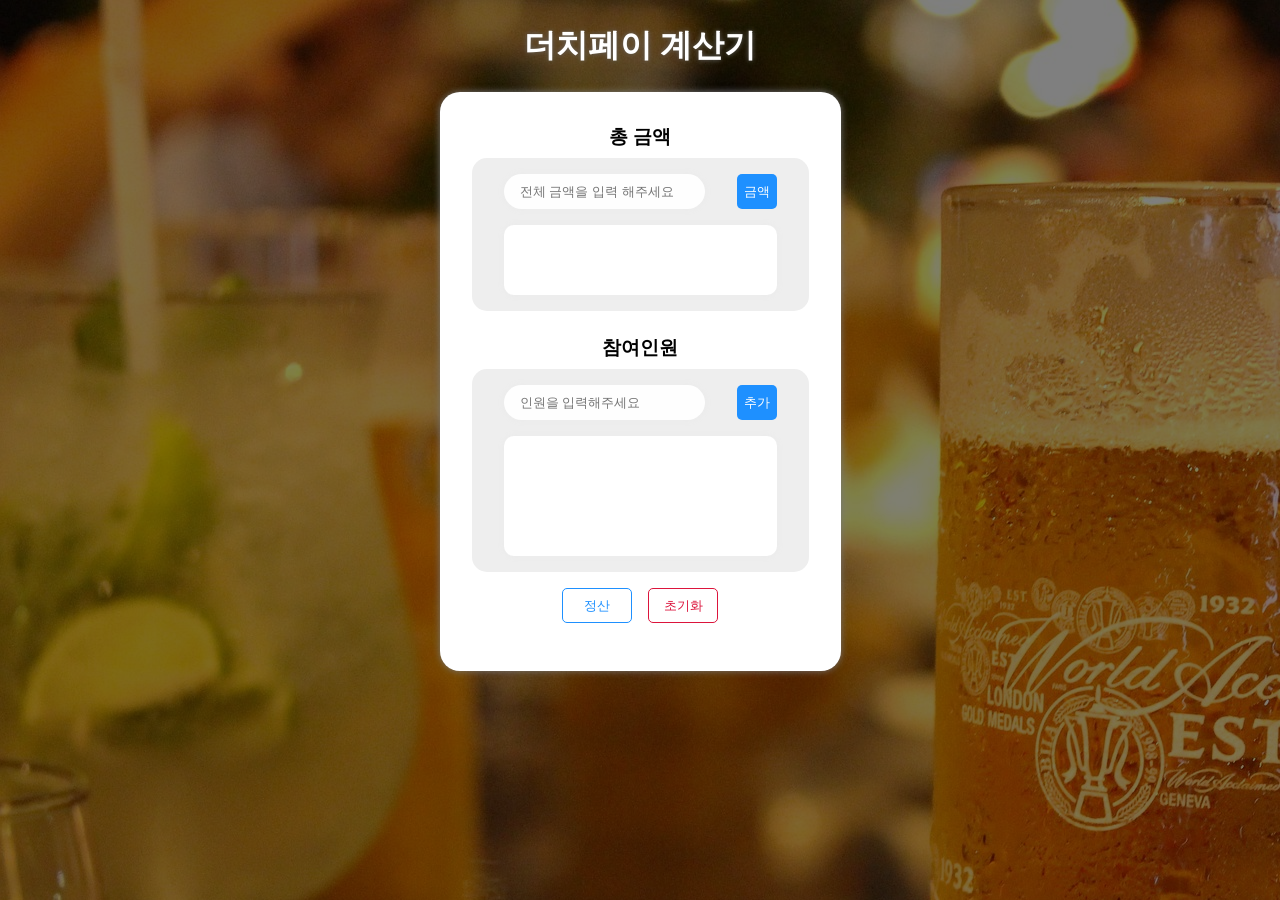
<file: index.html>
<!DOCTYPE html>
<html lang="en">
<head>
  <meta charset="UTF-8">
  <meta name="viewport" content="width=device-width, initial-scale=1.0">
  <title>Document</title>
  <link rel="stylesheet" href="./common.css">
</head>
<body>
  <div class="bg"></div>
  <div id="container">
    <h1 class="title">더치페이 계산기</h1>
    <div id="item-container">
      <div class="container">
        <div class="priceContainer">
          <h3 class="wrapTitle">총 금액</h3>
          <div id="wrap">
            <div class="priceInputBox">
              <input type="number" id="price">
            </div>  
          <div id="priceBox"></div>
        </div>
        <div class="userContainer">
          <h3 class="wrapTitle">참여인원</h3>
          <div id="wrap">
            <div class="userInputBox">
              <input type="text" id="userName">
            </div>
            <ul id="userList"></ul>
          </div>
        </div>
      </div>
      <div class="itemBtnBox"></div>
    </div>
  </div>
  <script src="./user.js"></script>
  <script src="./price.js"></script>
  <script>
  </script>
</body>
</html>
</file>
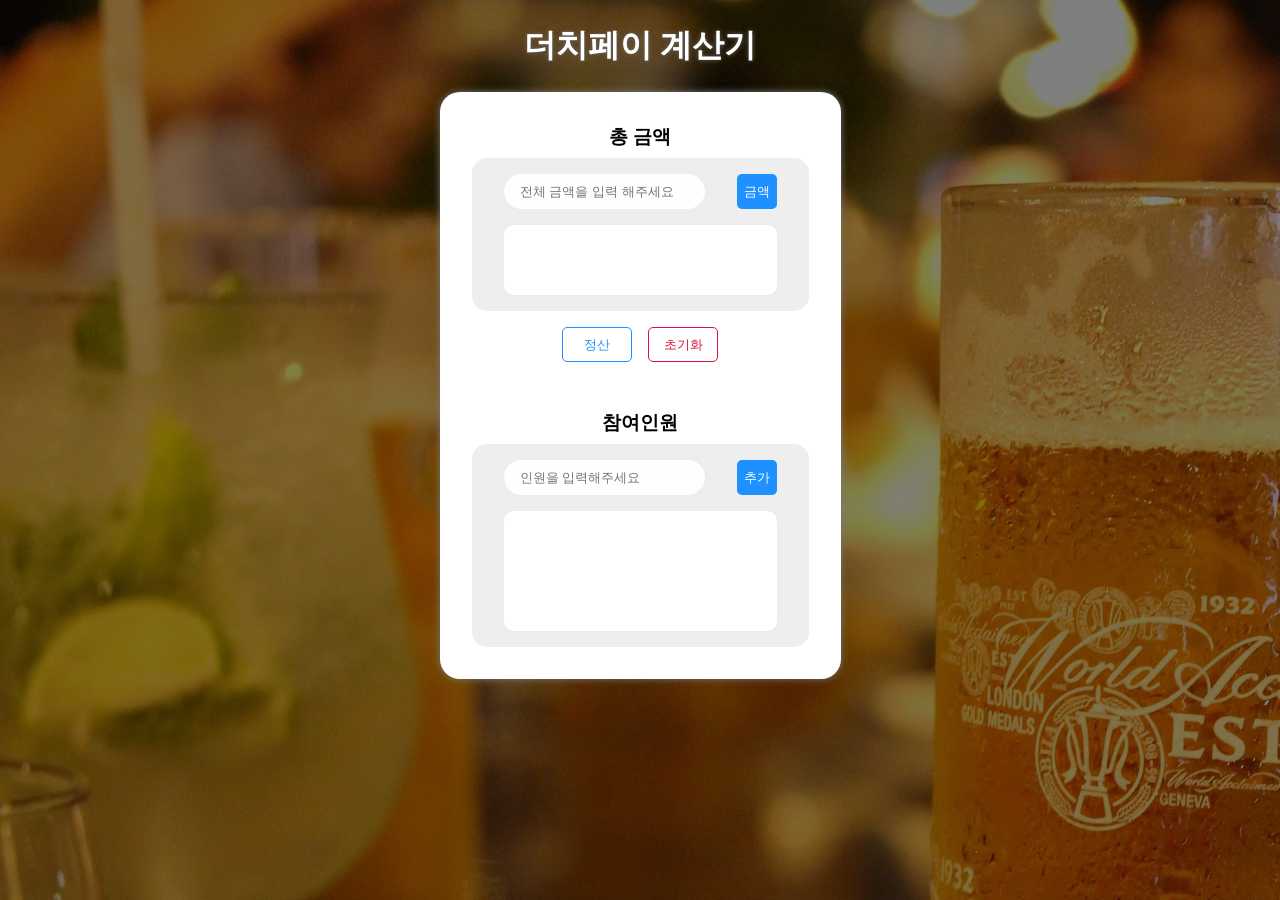
<file: DutchPay.html>
<!DOCTYPE html>
<html lang="en">
<head>
  <meta charset="UTF-8">
  <meta name="viewport" content="width=device-width, initial-scale=1.0">
  <title>Document</title>
  <link rel="stylesheet" href="./common.css">
</head>
<body>
  <div class="bg"></div>
  <div id="container">
    <h1 class="title">더치페이 계산기</h1>
    <div id="item-container">
      <div>
          <h3 class="wrapTitle">총 금액</h3>
          <div id="wrap">
            <div class="priceInputBox">
              <input type="number" id="price">
            </div>  
          <div id="priceBox"></div>
        </div>
        <div class="itemBtnBox"></div>
      </div>
      <div>
        <h3 class="wrapTitle">참여인원</h3>
        <div id="wrap">
          <div class="userInputBox">
            <input type="text" id="userName">
          </div>
          <ul id="userList"></ul>
        </div>
      </div>
    </div>
  </div>
  <script src="./user.js"></script>
  <script src="./price.js"></script>
  <script>
  </script>
</body>
</html>
</file>
<file: common.css>
* {
  margin: 0;
  padding: 0;
  box-sizing: border-box;
}
ul, li, ol {
  list-style: none;
}
html,
body {
  width: 100%;
  height: 100%;
}
body {
  display: flex;
  justify-content: center;
  align-items: center;
  background-image: url('./bg.jpg');
  background-repeat: no-repeat;
}
.bg  {
  position: fixed;
  width: 100%;
  height: 100%;
  top: 0;
  left: 0;
  z-index: -255;
  background-color: rgba(0,0,0,0.5);
}
#container {
  height: 100%;
  /* width: 100%; */
  /* border: 1px solid #000;   */
  /* display: flex;
  flex-direction: column;
  justify-content: space-evenly; */
}
.title {
  text-align: center;
  padding: 1.5rem 3rem;
  /* margin-bottom: 3rem; */
  color: #fff;
  text-shadow: 0px 0px 5px #666;
}
#item-container {
  /* width: 100%; */
  /* border: 1px solid red; */
  box-shadow: 0px 0px 7px #777;
  padding: 1rem;
  border-radius: 20px;
  display: flex;
  flex-direction: column;
  /* flex-direction: column; */
  justify-content: center;
  background-color: #fff;
}
#item-container>div {
  margin: 1rem;
}
.wrapTitle {
  /* border: 1px solid #000; */
  text-align: center;
  /* padding: 1rem 0; */
  padding-bottom: 0.5rem;
}
#wrap {
  background-color: #eee;
  border-radius: 15px;
  /* border: 1px solid #000; */
  /* width: 100%; 
  height: 100%; */
  display: flex;
  flex-direction: column;
  justify-content: center;
  padding: 1rem 2rem;
}
.userContainer {
  margin-top: 1.5rem;
}
/* 입력 박스 */
#price,
#userName {
  padding: 0 1rem;
}
#price:focus::placeholder,
#userName:focus::placeholder {
  visibility: hidden;
}
.priceInputBox,
.userInputBox{
  /* height: calc(40%); */
  /* border: 1px solid #000; */
  width: 100%;
  display: flex;
  justify-content: center;
  /* align-items: center; */
}
.priceInputBox>input,
.userInputBox>input {
  margin-right: 2rem;
}

#userList,
#priceBox {
  width: 100%;
  display: flex;
  box-shadow: 0px 0px 7px #eaeaea;
  margin-top: 1rem;
  background-color: #fff;
  border-radius: 10px;
}
#priceBox {
  justify-content: center;
  align-items: center;
  padding: 1rem;
  min-height: 70px;
}
#userList {
  padding: 2rem;
  min-height: 120px;
  /* justify-content: flex-start; */
  /* height: 100px; */
  justify-content: center;
  align-items: center;
  flex-direction: column;
  /* overflow: scroll; */
  padding: 2rem 2rem;
  
}
#priceBox>* {
  font-size: 2rem;
}
#userList>li {
  display: flex;
}
#userList>li>h4,
#userList>li>span {
  /* border: 1px solid #000; */
  padding:  0 1rem;
  margin-bottom: 5px;
}
/* input number 우측 버튼 삭제 */
input::-webkit-outer-spin-button,
input::-webkit-inner-spin-button {
  -webkit-appearance: none;
}
input[type=text],
input[type=number] {
  border: none;
  min-width: 170px;
  height: 35px;
  border-radius: 20px;
  background-color: #fefefe;
  box-shadow: 0px 0px 7px #eaeaea;
}
/* item 버튼 */
.itemBtnBox {
  display: flex;
  justify-content: center;
}
/* 버튼 디자인 */
*>button {
  border-radius: 5px;
  appearance: none;
  border: none;
  height: 35px;
  width: 40px;
}
.priceInputBox>button,
.userInputBox>button {
  background-color: dodgerblue;
  color: #fff;
}
.resetBtn,
.calculate {
  width: 70px;
  margin: 1rem 0.5rem;
}
.resetBtn {
  border: 1px solid crimson;
  color: crimson;
  background-color: transparent;
}
.calculate {
  border: 1px solid dodgerblue;
  color: dodgerblue;
  background-color: transparent;
}

@media (max-width: 400px) {
  #container {
    display: flex;
    flex-direction: column;
    align-items: center !important;
  }
  
  #item-container {
    width: 90%;
  }
  #item-container>div {
    margin: 0;
  }
  #wrap>div>input {
    font-size: 0.75rem;
    margin-right: 1rem;
  }
  #wrap {
    padding: 0;
    width: 100%;
    padding: 1rem;
  }
  .priceInputBox {
    display: flex;
    justify-content: space-between;
  }
}
</file>
